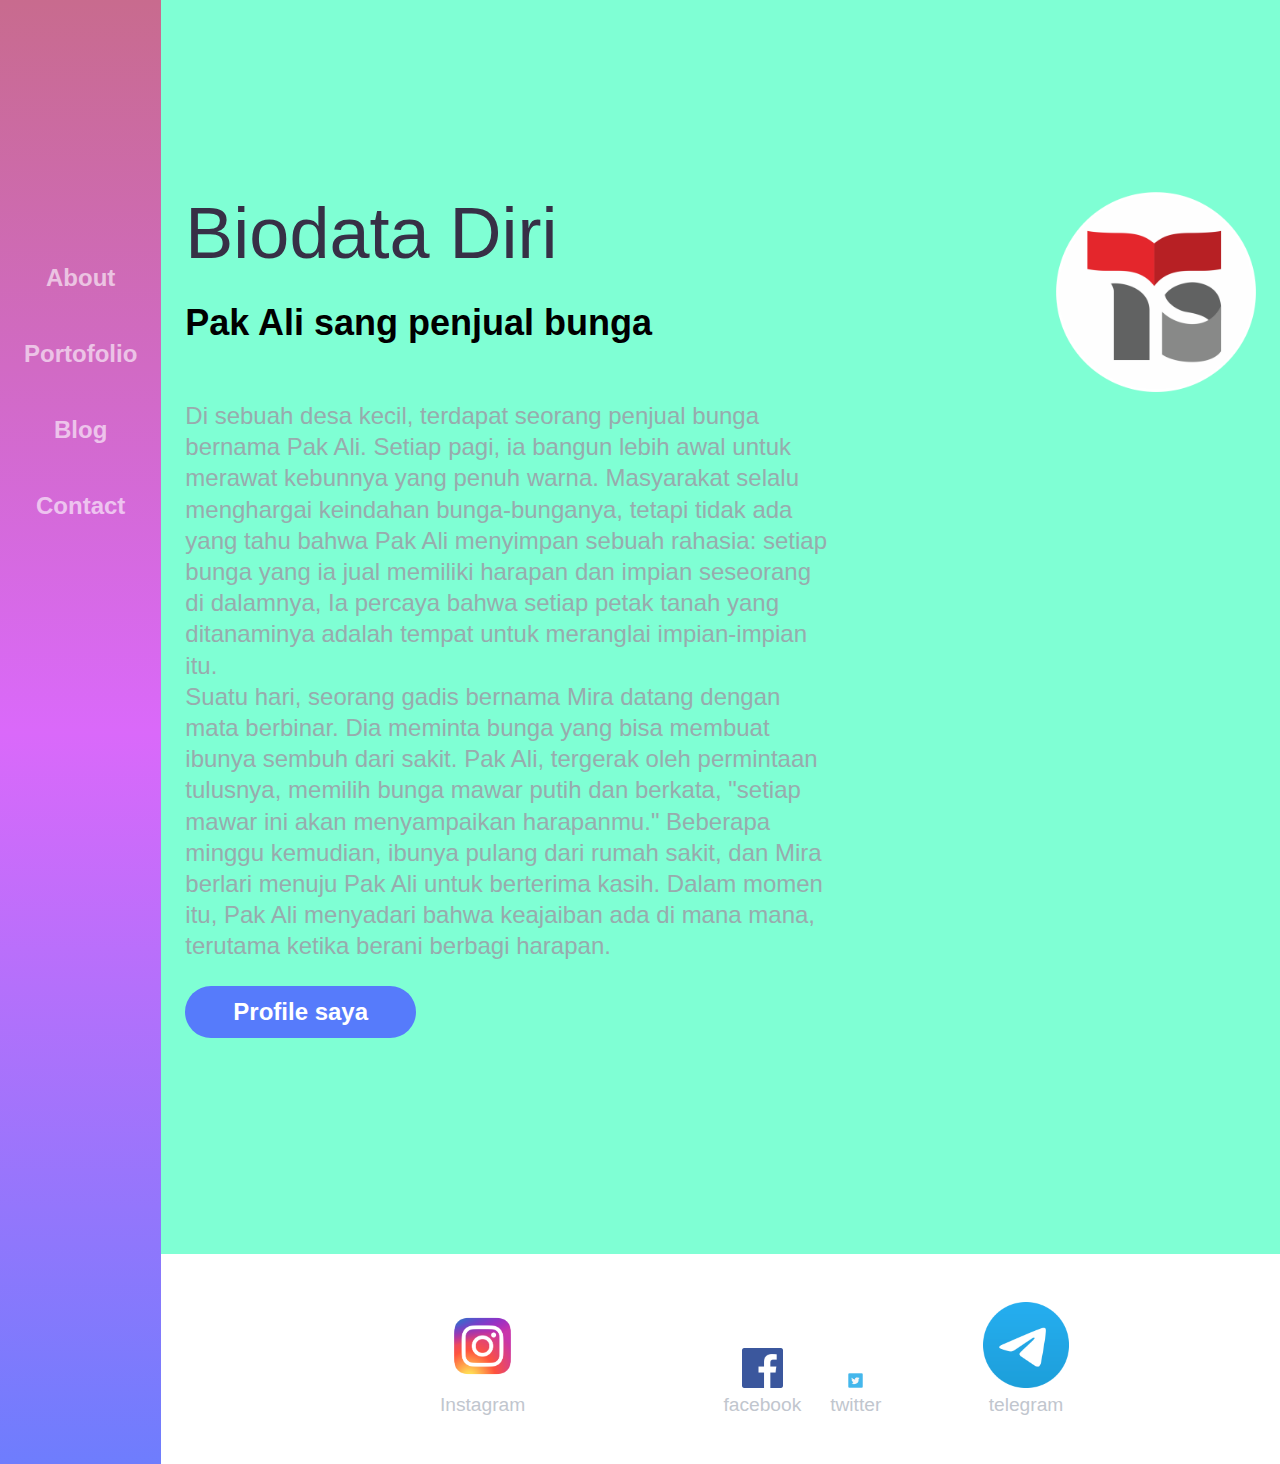
<file: index.html>
<!DOCTYPE html>
<html lang="en">
    <head>
        <link rel="stylesheet" href="style.css" />
        <title>Web Portofolio </title>
    </head>
    <body>
        <div class="container">
            <div class="sidebar">

        <nav>
            <ul>
                <li><a href="index.html">About</a></li>
                <li><a href="portofolio.html">Portofolio</a></li>
                <li><a href="">Blog</a></li>
                <li><a href="">Contact</a></li>
            </ul>
        </nav>
            </div>
            <main class="content">
            <section class="hero">
        <img src="online.png" alt="" />
        <div class="hero-content">
        <h1>Biodata Diri</h1>
        <br />
        <h2>Pak Ali sang penjual bunga</h2>
        <br /><br />
        <p>
           Di sebuah desa kecil, terdapat seorang penjual bunga bernama Pak Ali. Setiap pagi,
           ia bangun lebih awal untuk merawat kebunnya yang penuh warna. Masyarakat selalu menghargai keindahan bunga-bunganya, tetapi
           tidak ada yang tahu bahwa Pak Ali menyimpan sebuah rahasia: setiap bunga yang ia jual memiliki harapan dan impian seseorang di dalamnya,
           Ia percaya bahwa setiap petak tanah yang ditanaminya adalah tempat untuk meranglai impian-impian itu. 
        </p>
        <p>
            Suatu hari, seorang gadis bernama Mira datang dengan mata berbinar. Dia meminta bunga yang bisa membuat ibunya sembuh dari sakit.
            Pak Ali, tergerak oleh permintaan tulusnya, memilih bunga mawar putih dan berkata, "setiap mawar ini akan menyampaikan harapanmu."
            Beberapa minggu kemudian, ibunya pulang dari rumah sakit, dan Mira berlari menuju Pak Ali untuk berterima kasih. Dalam momen itu,
            Pak Ali menyadari bahwa keajaiban ada di mana mana, terutama ketika berani berbagi harapan.
        </p>
        <a href="" class="action-btn">Profile saya</a>
        </div>
            </section>
            </main>
            <div class="footer">
        <footer>
            <ul>
                <li>
                    <img src="instagram.png" alt="" /> <a><p>Instagram</p></a>
                </li>
                <li>
                    <img src="facebook.png" alt="" /> <a><p>facebook</p></a>
                </li>
                <li>
                    <img src="twitter.png" alt="" /> <a><p>twitter</p></a>
                </li>
                <li>
                    <img src="telegram.png" alt="" /> <a><p>telegram</p></a>
                </li>
            </ul>
        </footer>
            </div>
        </div>
    </body>
</html>
</file>
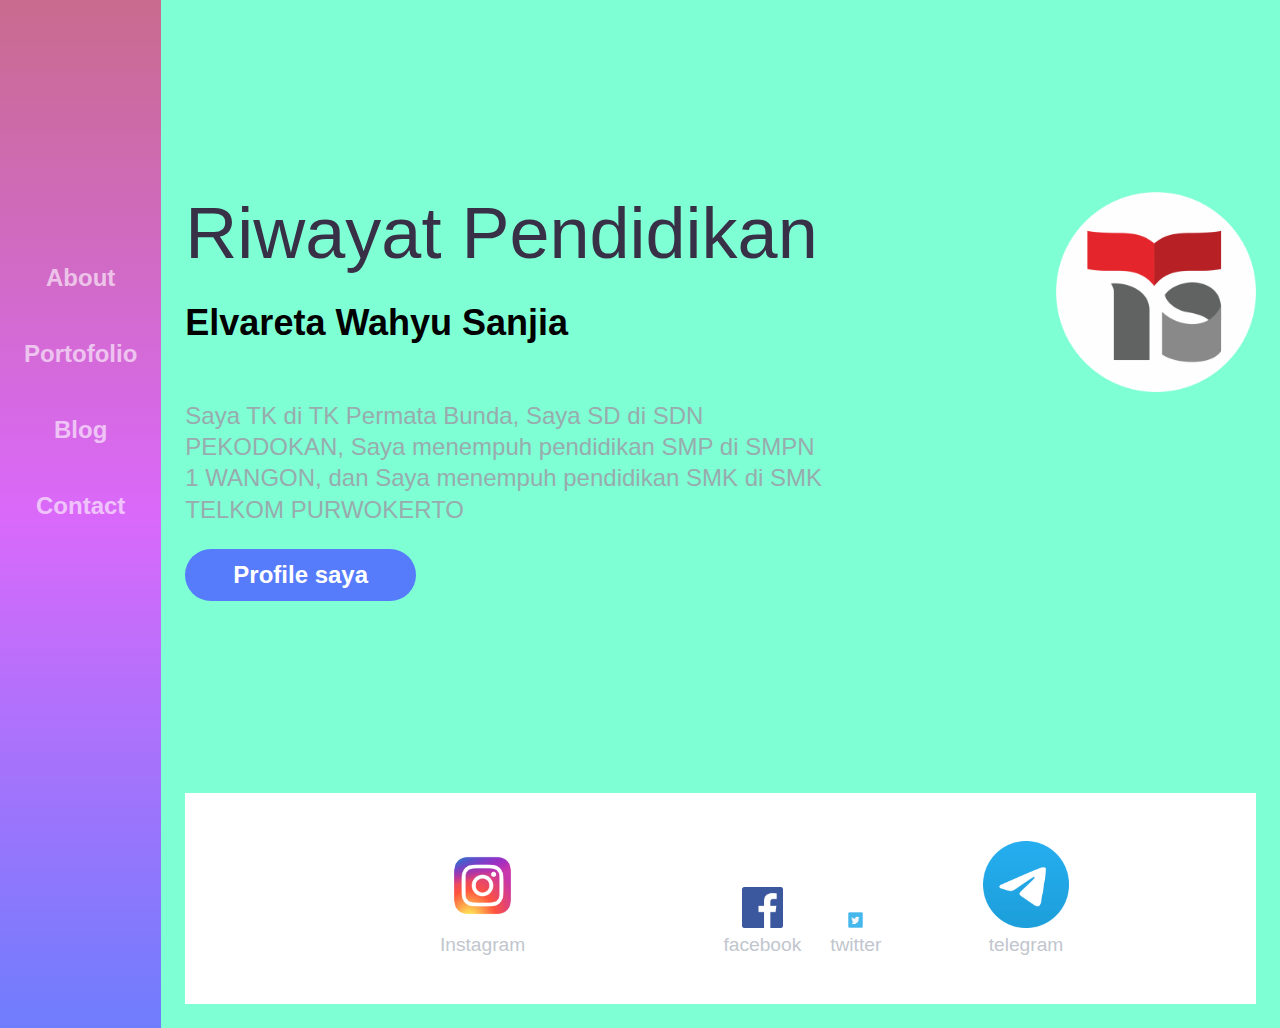
<file: portofolio.html>
<!DOCTYPE html>
<html lang="en">
    <head>
        <link rel="stylesheet" href="style.css" />
        <title>Web Portofolio </title>
    </head>
    <body>
        <div class="container">
            <div class="sidebar">

        <nav>
            <ul>
                <li><a href="index.html">About</a></li>
                <li><a href="portofolio.html">Portofolio</a></li>
                <li><a href="">Blog</a></li>
                <li><a href="">Contact</a></li>
            </ul>
        </nav>
            </div>
            <main class="content">
            <main class="hero">
        <img src="online.png" alt="" />
        <div class="hero-content">
        <h1>Riwayat Pendidikan</h1>
        <br />
        <h2>Elvareta Wahyu Sanjia</h2>
        <br /><br />
        <p> 
            Saya TK di TK Permata Bunda, Saya SD di SDN PEKODOKAN, Saya menempuh pendidikan SMP di SMPN 1 WANGON, 
            dan Saya menempuh pendidikan SMK di SMK TELKOM PURWOKERTO
        </p>
        <a href="" class="action-btn">Profile saya</a>
    </div>
        </section>
        </main>
        <div class="footer">
        <footer>
            <ul>
                <li>
                    <img src="instagram.png" alt="" /> <a><p>Instagram</p></a>
                </li>
                <li>
                    <img src="facebook.png" alt="" /> <a><p>facebook</p></a>
                </li>
                <li>
                    <img src="twitter.png" alt="" /> <a><p>twitter</p></a>
                </li>
                <li>
                    <img src="telegram.png" alt="" /> <a><p>telegram</p></a>
                </li>
            </ul>
        </footer>
            </div>
        </div>
    </body>
</html>
</file>
<file: style.css>
*{

    margin: 0;
    padding: 0;
}

body {
    background-color: aquamarine;
    font-family: sans-serif;

}
.content {
    grid-area: content;
}

.sidebar {
    grid-area: sidebar;
    background: linear-gradient(
      to right,
      rgba(200, 107, 142, 1),
      rgba(218, 105, 250, 1),
      rgba(110, 125, 253, 1)
    );
    justify-content: center;
  }
   
  .footer {
    grid-area: footer;
    background: white;
  }
   
  .container {
    font-size: 1.5em;
    width: 100%;
    height: 100;
    height: 100vh;
    display: grid;
    grid-template-areas: 'sidebar' 'content' 'footer';
    grid-template-columns: 1fr;
    grid-template-rows: 130px 800px 250px;
  }
   
  .content,
  .sidebar,
  .footer {
    padding: 1em;
  }
   
  nav ul {
    margin: 0;
    padding: 0;
    display: flex;
    justify-content: space-between;
    text-align: center;
  }
   
  nav li {
    list-style: none;
    padding: 1em 0;
  }
   
  nav li a {
    color: white;
    font-weight: 700;
    opacity: 0.6;
    text-decoration: none;
    transition: 0.3s;
  }
   
  nav li a:hover {
    opacity: 1;
  }
   
  .hero {
    max-width: 90 px;
    margin: 0 auto;
    text-align: center;
  }
   
  .hero img {
    width: 200px;
  }
   
  .hero h1 {
    font-size: 2em;
    font-weight: 300;
    color: #373046;
  }
   
  .hero p {
    font-weight: 300;
    line-height: 1.3em;
    color: #98abad;
  }
   
  .action-btn {
    display: inline-block;
    text-decoration: none;
    color: white;
    font-weight: 700;
    background: #567bfb;
    padding: 0.5em 2em;
    border-radius: 60px;
    margin: 1em 0;
    transition: 0.3s;
  }
   
  footer ul {
    max-width: 640px;
    margin: 2em auto;
    padding: 0;
    text-align: center;
    display: flex;
    flex-direction: row;
  }
   
  footer ul li {
    list-style: none;
    align-self: flex-end;
  }
   
  footer ul li a {
    text-decoration: none;
    color: #c1c6ce;
  }
   
  footer ul li img {
    width: 30%;
  }
   
  footer p {
    font-size: 0.8em;
  }
   
  @media (min-width: 1040px) {
    .container {
      grid-template-areas: 'sidebar content' 'sidebar footer';
      grid-template-rows: 1fr auto;
      grid-template-columns: 300px 1f;
    }
   
    nav ul {
      display: flex;
      justify-content: space-between;
      flex-direction: column;
    }
   
    .sidebar {
      background: linear-gradient(
        rgba(200, 107, 142, 1),
        rgba(218, 105, 250, 1),
        rgba(110, 125, 253, 1)
      );
      padding-top: 10em;
    }
   
    .hero {
      text-align: left;
      margin: 7em 0;
    }
   
    .hero img {
      width: 200px;
      float: right;
    }
   
    .hero h1 {
      font-size: 3em;
    }
   
    .hero p {
      width: 60%;
    }
   
    footer ul {
      max-width: 900px;
      margin: 0 auto;
      padding: 1em 0;
    }
   
    footer ul li a img {
      width: 20%;
    }
  }
</file>
